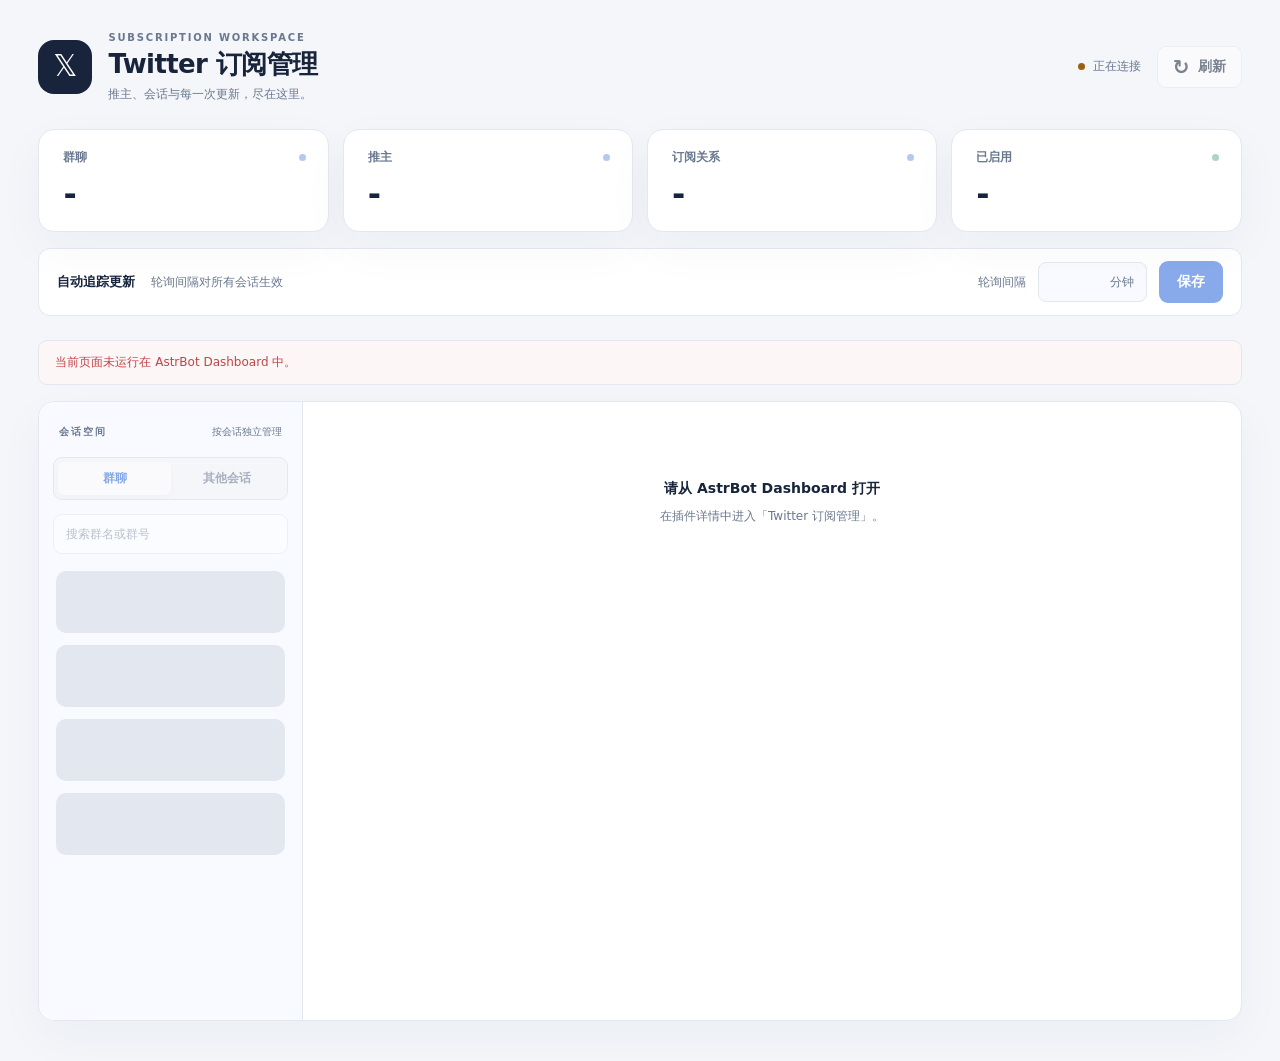
<file: pages/subscriptions/index.html>
<!doctype html>
<html lang="zh-CN">
  <head>
    <meta charset="utf-8" />
    <meta name="viewport" content="width=device-width, initial-scale=1" />
    <title>Twitter 订阅管理</title>
    <link rel="stylesheet" href="./style.css" />
  </head>
  <body>
    <div class="page-shell">
      <header class="topbar">
        <div class="title-block">
          <span class="brand-mark" aria-hidden="true">𝕏</span>
          <div><p class="eyebrow">SUBSCRIPTION WORKSPACE</p><h1>Twitter 订阅管理</h1>
            <p class="page-description">推主、会话与每一次更新，尽在这里。</p></div>
        </div>
        <div class="topbar-actions">
          <div class="runtime-status" id="runtime-status" aria-live="polite">
            <span class="status-dot" aria-hidden="true"></span>
            <span>正在连接</span>
          </div>
        <button
          class="icon-button"
          id="refresh-button"
          type="button"
          title="刷新数据"
          aria-label="刷新数据"
        >
          <span aria-hidden="true">↻</span><span>刷新</span>
        </button>
        </div>
      </header>

      <section class="summary-band" aria-label="订阅概况">
        <div class="metric">
          <span class="metric-label">群聊</span>
          <strong id="metric-groups">-</strong>
        </div>
        <div class="metric">
          <span class="metric-label">推主</span>
          <strong id="metric-authors">-</strong>
        </div>
        <div class="metric">
          <span class="metric-label">订阅关系</span>
          <strong id="metric-subscriptions">-</strong>
        </div>
        <div class="metric">
          <span class="metric-label">已启用</span>
          <strong id="metric-active">-</strong>
        </div>
      </section>
        <form class="interval-form" id="interval-form">
          <div class="interval-description"><strong>自动追踪更新</strong><span>轮询间隔对所有会话生效</span></div>
          <label for="poll-interval">轮询间隔</label>
          <div class="number-field">
            <input
              id="poll-interval"
              name="minutes"
              type="number"
              min="1"
              step="1"
              inputmode="numeric"
              required
            />
            <span>分钟</span>
          </div>
          <button class="primary-button" type="submit">保存</button>
        </form>

      <div class="notice error-notice is-hidden" id="error-notice" role="alert"></div>

      <main class="workspace" aria-busy="true">
        <aside class="session-browser" aria-label="会话列表">
          <div class="browser-heading"><span class="eyebrow">会话空间</span><span class="muted">按会话独立管理</span></div>
          <div class="browser-toolbar">
            <div class="segmented-control" role="tablist" aria-label="会话类型">
              <button
                class="segment is-active"
                type="button"
                role="tab"
                aria-selected="true"
                data-view="groups"
              >
                群聊
              </button>
              <button
                class="segment"
                type="button"
                role="tab"
                aria-selected="false"
                data-view="others"
              >
                其他会话
              </button>
            </div>
            <label class="search-field">
              <span class="visually-hidden">搜索会话</span>
              <input id="session-search" type="search" placeholder="搜索群名或群号" />
            </label>
          </div>
          <button class="secondary-button add-group-button" id="open-telegram-group" type="button" hidden>＋ 添加 Telegram 群组</button>
          <div class="session-list" id="session-list">
            <div class="skeleton-list" aria-hidden="true">
              <span></span><span></span><span></span><span></span>
            </div>
          </div>
        </aside>

        <section class="detail-view" id="detail-view" aria-live="polite">
          <div class="detail-empty">
            <strong>正在读取订阅</strong>
            <span>请稍候</span>
          </div>
        </section>
      </main>
    </div>

    <dialog class="telegram-group-dialog" id="telegram-group-dialog" aria-labelledby="telegram-group-title">
      <header class="dialog-header">
        <h2 id="telegram-group-title">添加 Telegram 群组</h2>
        <button class="icon-button dialog-close" id="telegram-group-close" type="button" aria-label="关闭添加群组">×</button>
      </header>
      <p class="field-hint">先将机器人加入目标群，验证通过后即可在这里添加推主。</p>
      <form id="telegram-group-form">
        <label class="field-label" for="telegram-group-platform">Telegram 机器人</label>
        <select id="telegram-group-platform" required></select>
        <label class="field-label" for="telegram-group-id">群 ID</label>
        <input id="telegram-group-id" type="text" placeholder="例如 -1001234567890" autocomplete="off" maxlength="32" required aria-describedby="telegram-group-help" />
        <p class="field-hint" id="telegram-group-help">填写以负号开头的完整群 ID，不填写邀请链接或群用户名。话题订阅请在对应话题中使用指令建立。</p>
        <div class="notice error-notice is-hidden" id="telegram-group-error" role="alert"></div>
        <footer class="dialog-actions">
          <button class="secondary-button" id="telegram-group-cancel" type="button">取消</button>
          <button class="primary-button" id="telegram-group-submit" type="submit">验证并添加</button>
        </footer>
      </form>
    </dialog>

    <dialog class="confirm-dialog" id="remove-dialog" aria-labelledby="remove-dialog-title" aria-describedby="remove-dialog-text">
      <form method="dialog">
        <h2 id="remove-dialog-title">移除订阅</h2>
        <p id="remove-dialog-text"></p>
        <div class="dialog-actions">
          <button class="secondary-button" value="cancel">取消</button>
          <button class="danger-button" id="confirm-remove" value="confirm">移除</button>
        </div>
      </form>
    </dialog>

    <dialog class="batch-dialog" id="batch-dialog" aria-labelledby="batch-title" aria-describedby="batch-target">
      <header class="dialog-header">
        <div><p class="eyebrow">添加到当前群聊</p><h2 id="batch-title">批量添加推主</h2></div>
        <button class="icon-button dialog-close" id="batch-close" type="button" aria-label="关闭批量添加">×</button>
      </header>
      <p class="batch-target" id="batch-target"></p>
      <form id="batch-form">
        <label class="field-label" for="batch-input">推主用户名</label>
        <textarea id="batch-input" rows="5" spellcheck="false" placeholder="@AstrBot&#10;elonmusk, OpenAI" aria-describedby="batch-help"></textarea>
        <p class="field-hint" id="batch-help">支持换行、空格、逗号或分号分隔，每批最多 100 个不同账号。请填写用户名，不填写链接。</p>
        <div class="batch-options">
          <label class="option-check"><input type="checkbox" id="batch-r18" />允许 R18</label>
          <label class="option-check"><input type="checkbox" id="batch-media" />仅媒体</label>
          <span class="muted">仅作用于新订阅</span>
        </div>
        <div class="batch-summary" id="batch-summary" role="status" aria-live="polite"></div>
        <progress id="batch-progress" max="1" value="0" aria-label="批量添加进度" hidden></progress>
        <div class="notice error-notice is-hidden" id="batch-error" role="alert"></div>
        <div class="batch-entries" id="batch-entries" aria-label="账号处理结果"></div>
        <p class="field-hint">停止仅影响后续请求，已经添加的订阅会保留。关闭页面后队列不再继续，已发出的请求仍可能完成。</p>
        <footer class="dialog-actions batch-actions">
          <button class="secondary-button" id="batch-reset" type="button" hidden>重新填写</button>
          <button class="secondary-button" id="batch-stop" type="button" hidden>停止后续添加</button>
          <button class="secondary-button" id="batch-retry" type="button" hidden>核对并重试未完成项</button>
          <button class="primary-button" id="batch-start" type="submit" disabled>开始添加</button>
        </footer>
      </form>
    </dialog>

    <dialog class="history-dialog" id="history-dialog" aria-labelledby="history-title" aria-describedby="history-target">
      <header class="dialog-header">
        <div><p class="eyebrow">当前会话的推送记录</p><h2 id="history-title">最近推送</h2></div>
        <button class="icon-button dialog-close" id="history-close" type="button" aria-label="关闭推送记录">×</button>
      </header>
      <p class="batch-target" id="history-target"></p>
      <p class="field-hint">最多保留最近 5 条成功推送的摘要。</p>
      <div id="history-content" class="history-content" aria-live="polite"></div>
      <div class="dialog-actions"><button class="secondary-button" id="history-refresh" type="button">刷新记录</button></div>
    </dialog>

    <div class="toast is-hidden" id="toast" role="status" aria-live="polite"></div>
    <script type="module" src="./app.js"></script>
  </body>
</html>
</file>
<file: pages/subscriptions/style.css>
:root {
  color-scheme: light;
  --page-bg: #f4f6fa; --surface: #fff; --surface-subtle: #f8faff;
  --surface-active: #edf3ff; --text: #17243b; --text-muted: #69788f;
  --border: #e3e8f0; --border-strong: #b7c6db; --accent: #2865db;
  --accent-hover: #1b50b9; --positive: #16815c; --warning: #986214;
  --danger: #c34348; --danger-hover: #a52e33; --focus: #6798fa;
  --shadow: 0 16px 50px #1c32590a; --radius: 16px;
}
[data-theme="dark"] {
  color-scheme: dark;
  --page-bg: #0d1421; --surface: #151f30; --surface-subtle: #19263a;
  --surface-active: #213654; --text: #e4ecf7; --text-muted: #9aadc8;
  --border: #29384e; --border-strong: #4a6384; --accent: #8bb6ff;
  --accent-hover: #b4d0ff; --positive: #6ed4aa; --warning: #e8bd78;
  --danger: #ff969b; --danger-hover: #ffb5b9; --focus: #8bb6ff;
  --shadow: 0 16px 50px #0002;
}
* { box-sizing: border-box; }
html, body { margin: 0; min-width: 0; background: var(--page-bg); color: var(--text); font: 14px/1.55 "Segoe UI", "Microsoft YaHei", system-ui, sans-serif; }
button, input, textarea, select { font: inherit; }
button { cursor: pointer; }
button, input, textarea { transition: border-color .15s, background-color .15s, box-shadow .15s; }
button:disabled, input:disabled, textarea:disabled { opacity: .55; cursor: not-allowed; }
button:focus-visible, input:focus-visible, textarea:focus-visible { outline: 3px solid var(--focus); outline-offset: 3px; }
button { color: inherit; }
h1, h2, p { margin: 0; }
h1 { font-size: 26px; line-height: 1.4; letter-spacing: -.6px; font-weight: 700; }
h2 { font-size: 21px; line-height: 1.5; }
[hidden], .is-hidden { display: none !important; }
.muted, .field-hint { color: var(--text-muted); font-size: 12px; }
.eyebrow { color: var(--text-muted); font-size: 10px; font-weight: 700; letter-spacing: 1.8px; }
.page-shell { max-width: 1480px; margin: auto; padding: 30px clamp(16px, 3vw, 44px) 40px; }
.topbar { display: flex; align-items: center; justify-content: space-between; gap: 24px; margin-bottom: 26px; }
.title-block, .topbar-actions { display: flex; align-items: center; gap: 16px; min-width: 0; }
.brand-mark { display: grid; place-items: center; width: 54px; height: 54px; border-radius: 16px; background: var(--text); color: var(--surface); font-size: 30px; flex-shrink: 0; }
.page-description { color: var(--text-muted); font-size: 12px; margin-top: 3px; }
.runtime-status { display: flex; align-items: center; gap: 8px; color: var(--text-muted); font-size: 12px; }
.status-dot { width: 7px; height: 7px; border-radius: 50%; background: var(--warning); flex-shrink: 0; }
.is-ready .status-dot { background: var(--positive); box-shadow: 0 0 0 4px color-mix(in srgb, var(--positive) 10%, transparent); }
.is-error .status-dot { background: var(--danger); }
.icon-button, .secondary-button { border: 1px solid var(--border); background: var(--surface); border-radius: 9px; padding: 9px 15px; font-weight: 600; white-space: nowrap; }
.icon-button { display: inline-flex; align-items: center; justify-content: center; gap: 8px; }
.icon-button > span:first-child { font-size: 20px; line-height: 1; }
.icon-button:hover, .secondary-button:hover { background: var(--surface-active); border-color: var(--border-strong); }
.primary-button, .danger-button { border: 1px solid transparent; border-radius: 9px; padding: 9px 17px; font-weight: 600; background: var(--accent); color: var(--surface); white-space: nowrap; }
.primary-button:hover { background: var(--accent-hover); }
.danger-button { background: var(--danger); }
.danger-button:hover { background: var(--danger-hover); }
.summary-band { display: grid; grid-template-columns: repeat(4, minmax(0, 1fr)); gap: 14px; margin-bottom: 16px; }
.metric { position: relative; overflow: hidden; background: var(--surface); border: 1px solid var(--border); border-radius: var(--radius); padding: 18px 24px; display: flex; flex-direction: column; gap: 8px; box-shadow: var(--shadow); }
.metric::after { content: ''; position: absolute; right: 22px; top: 24px; width: 7px; height: 7px; border-radius: 50%; background: var(--accent); opacity: .35; }
.metric:last-child::after { background: var(--positive); }
.metric-label { color: var(--text-muted); font-size: 12px; font-weight: 600; }
.metric strong { font-size: 32px; line-height: 1.2; font-weight: 650; font-variant-numeric: tabular-nums; letter-spacing: -1px; overflow-wrap: anywhere; }
.interval-form { display: flex; align-items: center; gap: 12px; margin-bottom: 24px; border: 1px solid var(--border); border-radius: 12px; padding: 12px 18px; background: var(--surface); }
.interval-description { display: flex; gap: 16px; align-items: baseline; margin-right: auto; }
.interval-description strong { font-size: 13px; font-weight: 600; }
.interval-description span, .interval-form > label { color: var(--text-muted); font-size: 12px; }
.number-field { display: flex; align-items: center; background: var(--surface-subtle); border: 1px solid var(--border); border-radius: 8px; padding-right: 12px; gap: 6px; }
.number-field input { width: 65px; padding: 8px 10px; border: 0; background: transparent; color: var(--text); }
.number-field span { font-size: 12px; color: var(--text-muted); }
.workspace { display: grid; grid-template-columns: 264px minmax(0, 1fr); min-height: 620px; background: var(--surface); border: 1px solid var(--border); border-radius: var(--radius); box-shadow: var(--shadow); overflow: clip; }
.session-browser { min-width: 0; background: var(--surface-subtle); border-right: 1px solid var(--border); padding: 22px 14px; }
.browser-heading { display: flex; justify-content: space-between; padding: 0 6px 18px; align-items: center; }
.browser-heading .muted { font-size: 10px; }
.add-group-button { width: 100%; margin: 0 0 12px; white-space: normal; font-size: 12px; }
.telegram-group-dialog { width: 480px; }
.telegram-group-dialog form { margin-top: 20px; }
.telegram-group-dialog input, .telegram-group-dialog select { width: 100%; padding: 10px 12px; border: 1px solid var(--border); border-radius: 8px; background: var(--surface-subtle); color: var(--text); }
.telegram-group-dialog .field-label:not(:first-child) { margin-top: 18px; }
.telegram-group-dialog .dialog-actions { margin-top: 24px; }
.telegram-group-dialog :focus-visible { outline: 3px solid var(--focus); outline-offset: 3px; }
.segmented-control { display: grid; grid-template-columns: 1fr 1fr; padding: 4px; background: var(--page-bg); border-radius: 9px; border: 1px solid var(--border); }
.segment { border: 0; background: transparent; border-radius: 6px; padding: 7px; color: var(--text-muted); font-size: 12px; font-weight: 600; }
.segment.is-active { background: var(--surface); color: var(--accent); box-shadow: 0 2px 5px #00000008; }
.search-field { display: block; margin: 14px 0; }
input[type="text"], input[type="search"], textarea { width: 100%; min-width: 0; border: 1px solid var(--border); border-radius: 9px; background: var(--surface); padding: 10px 12px; color: var(--text); }
input::placeholder, textarea::placeholder { color: var(--text-muted); opacity: .8; }
.search-field input { font-size: 12px; background: var(--surface); }
.session-list { display: grid; gap: 6px; align-content: start; max-height: 680px; overflow-y: auto; scrollbar-width: thin; padding: 3px; }
.session-item { display: flex; gap: 10px; align-items: center; min-width: 0; text-align: left; padding: 12px 9px; border: 1px solid transparent; border-radius: 10px; background: transparent; }
.session-item:hover { background: var(--surface); }
.session-item.is-active { background: var(--surface-active); border-color: color-mix(in srgb, var(--accent) 18%, var(--border)); }
.session-avatar { display: grid; place-items: center; width: 32px; height: 36px; flex-shrink: 0; color: var(--text-muted); background: var(--surface); border: 1px solid var(--border); border-radius: 9px; font-size: 18px; }
.is-active .session-avatar { color: var(--accent); border-color: transparent; }
.session-copy { flex: 1; min-width: 0; display: flex; flex-direction: column; gap: 3px; }
.session-name { font-weight: 600; font-size: 13px; overflow: hidden; text-overflow: ellipsis; white-space: nowrap; }
.session-meta { color: var(--text-muted); font-size: 10px; overflow-wrap: anywhere; }
.session-count, .count-badge { background: var(--page-bg); border: 1px solid var(--border); border-radius: 6px; padding: 1px 6px; font-size: 11px; font-weight: 600; font-variant-numeric: tabular-nums; }
.availability-mark { color: var(--warning); }
.detail-view { min-width: 0; padding: 26px 28px; }
.detail-header { display: flex; align-items: center; justify-content: space-between; gap: 18px; margin-bottom: 24px; }
.detail-actions { display: flex; align-items: center; justify-content: flex-end; flex-wrap: wrap; gap: 12px; flex-shrink: 0; }
.detail-heading { min-width: 0; }
.detail-heading h2 { overflow-wrap: anywhere; }
.detail-heading p { color: var(--text-muted); font-size: 12px; margin-top: 7px; overflow-wrap: anywhere; }
.type-badge { display: inline-block; border-radius: 5px; padding: 1px 6px; background: var(--surface-active); color: var(--accent); margin-right: 8px; font-size: 10px; }
.group-switch { display: flex; align-items: center; gap: 8px; white-space: nowrap; font-size: 12px; color: var(--text-muted); }
.delete-group-button { color: var(--danger); flex-shrink: 0; }
.add-section { border: 1px solid var(--border); border-radius: 12px; padding: 16px; background: var(--surface-subtle); margin-bottom: 28px; }
.section-title { display: flex; align-items: center; gap: 12px; font-weight: 650; font-size: 13px; }
.section-title .muted { font-weight: 400; font-size: 11px; }
.add-form { display: flex; flex-wrap: wrap; gap: 12px; align-items: center; margin-top: 12px; }
.add-form input[type="text"] { flex: 1 1 200px; }
.option-check { display: inline-flex; gap: 6px; align-items: center; font-size: 12px; white-space: nowrap; }
input[type="checkbox"] { accent-color: var(--accent); width: 16px; height: 16px; cursor: pointer; flex-shrink: 0; }
.switch-field, .group-switch { cursor: pointer; }
.switch-field input, .group-switch input { appearance: none; position: relative; width: 30px; height: 18px; background: var(--border-strong); border-radius: 12px; transition: background .2s; margin: 0; }
.switch-field input::after, .group-switch input::after { content: ''; position: absolute; left: 3px; top: 3px; width: 12px; height: 12px; border-radius: 50%; background: white; box-shadow: 0 1px 3px #0002; transition: transform .2s; }
.switch-field input:checked, .group-switch input:checked { background: var(--accent); }
.switch-field input:checked::after, .group-switch input:checked::after { transform: translateX(12px); }
.subscription-heading { display: flex; align-items: center; justify-content: space-between; gap: 18px; margin-bottom: 12px; }
.subscription-tools { display: flex; align-items: center; gap: 12px; min-width: 0; }
.subscription-tools button { flex-shrink: 0; }
.author-search { width: 200px; min-width: 0; }
.author-search input { font-size: 12px; padding: 8px 12px; background: var(--surface-subtle); }
.subscription-row { display: grid; grid-template-columns: minmax(110px, 1fr) repeat(3, auto) 30px; align-items: center; gap: 22px; border-bottom: 1px solid var(--border); padding: 16px 4px; }
.subscription-row:hover { background: var(--surface-subtle); }
.author-cell { display: flex; align-items: center; min-width: 0; gap: 12px; }
.author-avatar { display: grid; place-items: center; background: var(--surface-active); color: var(--accent); font-weight: 650; border-radius: 12px; width: 38px; height: 38px; flex-shrink: 0; font-size: 16px; }
.author-copy { display: flex; flex-direction: column; gap: 2px; min-width: 0; }
.author-name { font-size: 13px; font-weight: 600; overflow-wrap: anywhere; }
.author-handle { font-size: 11px; color: var(--text-muted); overflow-wrap: anywhere; }
.author-open { text-align: left; border: 0; padding: 0; background: transparent; color: inherit; border-radius: 6px; }
.history-link { display: inline-block; color: var(--accent); margin-left: 8px; font-size: 10px; }
.author-open:hover .author-name { color: var(--accent); }
.history-dialog { width: 680px; }
.history-content { margin: 18px 0; min-height: 100px; overflow-wrap: anywhere; }
.history-entry { border: 1px solid var(--border); border-radius: 12px; padding: 18px; margin-bottom: 12px; background: var(--surface-subtle); }
.history-meta { display: flex; flex-wrap: wrap; gap: 8px; align-items: center; color: var(--text-muted); font-size: 11px; margin-bottom: 12px; }
.history-text { white-space: pre-wrap; font-size: 13px; line-height: 1.8; }
.history-original { display: inline-block; margin-top: 12px; color: var(--accent); font-size: 12px; text-decoration: none; }
.history-original:hover { text-decoration: underline; }
.history-original:focus-visible { outline: 3px solid var(--focus); outline-offset: 3px; }
.switch-field { display: inline-flex; align-items: center; gap: 6px; font-size: 11px; color: var(--text-muted); white-space: nowrap; }
.remove-button { border: 0; background: transparent; border-radius: 7px; font-size: 20px; color: var(--text-muted); width: 30px; height: 32px; }
.remove-button:hover { color: var(--danger); background: color-mix(in srgb, var(--danger) 8%, transparent); }
.detail-empty, .list-empty { display: flex; flex-direction: column; align-items: center; justify-content: center; gap: 8px; text-align: center; padding: 50px 20px; color: var(--text-muted); }
.detail-empty strong, .list-empty strong { color: var(--text); font-weight: 600; }
.detail-empty span, .list-empty span { font-size: 12px; }
.detail-empty .empty-icon { font-size: 32px; background: var(--surface-active); color: var(--accent); width: 60px; height: 60px; border-radius: 20px; display: grid; place-items: center; margin-bottom: 8px; }
.notice { border: 1px solid var(--border); border-radius: 9px; padding: 12px 16px; margin-bottom: 16px; font-size: 12px; overflow-wrap: anywhere; }
.error-notice { color: var(--danger); background: color-mix(in srgb, var(--danger) 5%, var(--surface)); }
.unavailable-note { font-size: 12px; color: var(--warning); }
dialog { padding: 28px; border-radius: 20px; border: 1px solid var(--border); color: var(--text); background: var(--surface); box-shadow: 0 28px 100px #0004; max-width: calc(100vw - 24px); max-height: calc(100dvh - 32px); overflow-y: auto; }
dialog::backdrop { background: #0e1b32a6; backdrop-filter: blur(3px); }
.confirm-dialog { width: 420px; }
.confirm-dialog p { color: var(--text-muted); margin: 16px 0 24px; overflow-wrap: anywhere; }
.dialog-actions { display: flex; justify-content: flex-end; flex-wrap: wrap; gap: 10px; }
.batch-dialog { width: 660px; }
.dialog-header { display: flex; justify-content: space-between; align-items: center; gap: 12px; }
.dialog-close { width: 36px; height: 36px; padding: 0; font-size: 23px; }
.batch-target { margin: 16px 0 22px; padding: 10px 14px; background: var(--surface-active); border-radius: 8px; color: var(--accent); font-size: 12px; overflow-wrap: anywhere; }
.field-label { display: block; font-weight: 600; font-size: 13px; margin-bottom: 8px; }
textarea { resize: vertical; min-height: 120px; line-height: 1.7; }
.field-hint { margin-top: 8px; line-height: 1.7; }
.batch-options { display: flex; flex-wrap: wrap; gap: 18px; align-items: center; margin: 18px 0; }
.batch-options .muted { margin-left: auto; }
.batch-summary { font-size: 12px; font-weight: 600; padding: 12px 0; }
.batch-summary.is-error { color: var(--danger); }
progress { display: block; width: 100%; height: 6px; accent-color: var(--accent); margin: 0 0 12px; }
.batch-entries { max-height: 230px; overflow-y: auto; border: 1px solid var(--border); border-radius: 9px; background: var(--surface-subtle); scrollbar-width: thin; }
.batch-entry { display: flex; flex-wrap: wrap; align-items: center; justify-content: space-between; gap: 8px; padding: 10px 12px; border-bottom: 1px solid var(--border); font-size: 12px; }
.batch-entry:last-child { border-bottom: 0; }
.batch-entry-name { flex: 1; min-width: 0; overflow-wrap: anywhere; }
.batch-entry p { width: 100%; color: var(--danger); overflow-wrap: anywhere; }
.result-badge { font-size: 10px; border-radius: 5px; padding: 2px 6px; background: var(--surface); color: var(--text-muted); flex-shrink: 0; }
[data-status="added"] .result-badge { color: var(--positive); }
[data-status="invalid"] .result-badge, [data-status="failed"] .result-badge { color: var(--danger); }
[data-status="adding"] .result-badge, [data-status="pending"] .result-badge { color: var(--accent); }
.batch-placeholder { padding: 26px 14px; color: var(--text-muted); text-align: center; font-size: 12px; }
.batch-actions { margin-top: 22px; }
.toast { position: fixed; bottom: 26px; right: 26px; z-index: 20; max-width: min(440px, calc(100vw - 32px)); border: 1px solid var(--border); background: var(--text); color: var(--surface); padding: 12px 18px; border-radius: 12px; box-shadow: var(--shadow); overflow-wrap: anywhere; }
.toast.is-error { background: var(--danger); color: var(--surface); }
.skeleton-list { display: grid; gap: 12px; }
.skeleton-list span { height: 62px; border-radius: 10px; background: var(--border); animation: pulse 1.2s ease-in-out infinite alternate; }
.is-loading > span:first-child { animation: spin 1s linear infinite; }
@keyframes pulse { to { opacity: .3; } }
@keyframes spin { to { transform: rotate(360deg); } }
.visually-hidden { position: absolute; width: 1px; height: 1px; padding: 0; overflow: hidden; clip-path: inset(50%); white-space: nowrap; }
@media (max-width: 1100px) {
  .workspace { grid-template-columns: 235px minmax(0, 1fr); }
  .detail-view { padding: 22px 20px; }
  .subscription-row { gap: 12px; }
  .interval-description { flex-direction: column; gap: 0; }
}
@media (max-width: 760px) {
  .page-shell { padding: 20px 16px; }
  .topbar { align-items: flex-start; flex-wrap: wrap; gap: 16px; }
  .topbar-actions { width: 100%; justify-content: space-between; }
  h1 { font-size: 22px; }
  .summary-band { grid-template-columns: repeat(2, minmax(0, 1fr)); gap: 10px; }
  .metric { padding: 16px; }
  .metric strong { font-size: 28px; }
  .interval-form { flex-wrap: wrap; gap: 10px; padding: 14px; }
  .interval-description { width: 100%; margin-bottom: 4px; flex-direction: row; flex-wrap: wrap; gap: 8px; }
  .interval-form > label { margin-right: auto; }
  .workspace { display: block; min-height: 0; }
  .session-browser { border-right: 0; border-bottom: 1px solid var(--border); padding: 18px 14px; }
  .browser-heading { padding-bottom: 12px; }
  .browser-toolbar { display: flex; gap: 10px; align-items: center; }
  .segmented-control { flex: 0 0 145px; }
  .search-field { flex: 1; min-width: 0; margin: 0; }
  .session-list { max-height: 180px; margin-top: 12px; }
  .session-item { padding: 10px 8px; }
  .detail-view { padding: 20px 16px; }
  .detail-header { align-items: flex-start; flex-wrap: wrap; gap: 12px; }
  .detail-heading { width: 100%; }
  .detail-heading h2 { font-size: 19px; }
  .add-form input[type="text"] { flex-basis: 100%; }
  .add-form { gap: 12px; }
  .add-form .primary-button, .add-form .secondary-button { flex: 1 1 auto; }
  .section-title { flex-wrap: wrap; gap: 6px; }
  .section-title .muted { width: 100%; }
  .subscription-heading { align-items: flex-start; flex-direction: column; gap: 12px; }
  .subscription-tools { width: 100%; }
  .author-search { max-width: none; width: 100%; }
  .subscription-list { display: grid; gap: 12px; }
  .subscription-row { grid-template-columns: repeat(3, minmax(0, 1fr)) 30px; gap: 12px 8px; border: 1px solid var(--border); border-radius: 12px; padding: 14px 12px; }
  .author-cell { grid-column: 1 / -1; padding-bottom: 12px; border-bottom: 1px solid var(--border); }
  .switch-field { flex-direction: column; align-items: flex-start; gap: 8px; min-height: 44px; }
  .remove-button { height: 44px; }
  dialog { padding: 20px; border-radius: 16px; }
  .batch-options { gap: 12px; }
  .batch-options .muted { margin-left: 0; }
  .batch-actions button { flex: 1 1 auto; white-space: normal; }
}
@media (max-width: 390px) {
  .page-shell { padding: 16px 10px; }
  .brand-mark { width: 44px; height: 48px; font-size: 25px; }
  .title-block { gap: 12px; }
  h1 { font-size: 20px; }
  .browser-toolbar { flex-direction: column; align-items: stretch; }
  .segmented-control { flex-basis: auto; }
}
@media (prefers-reduced-motion: reduce) {
  *, *::before, *::after { animation: none !important; transition: none !important; scroll-behavior: auto !important; }
}
</file>
